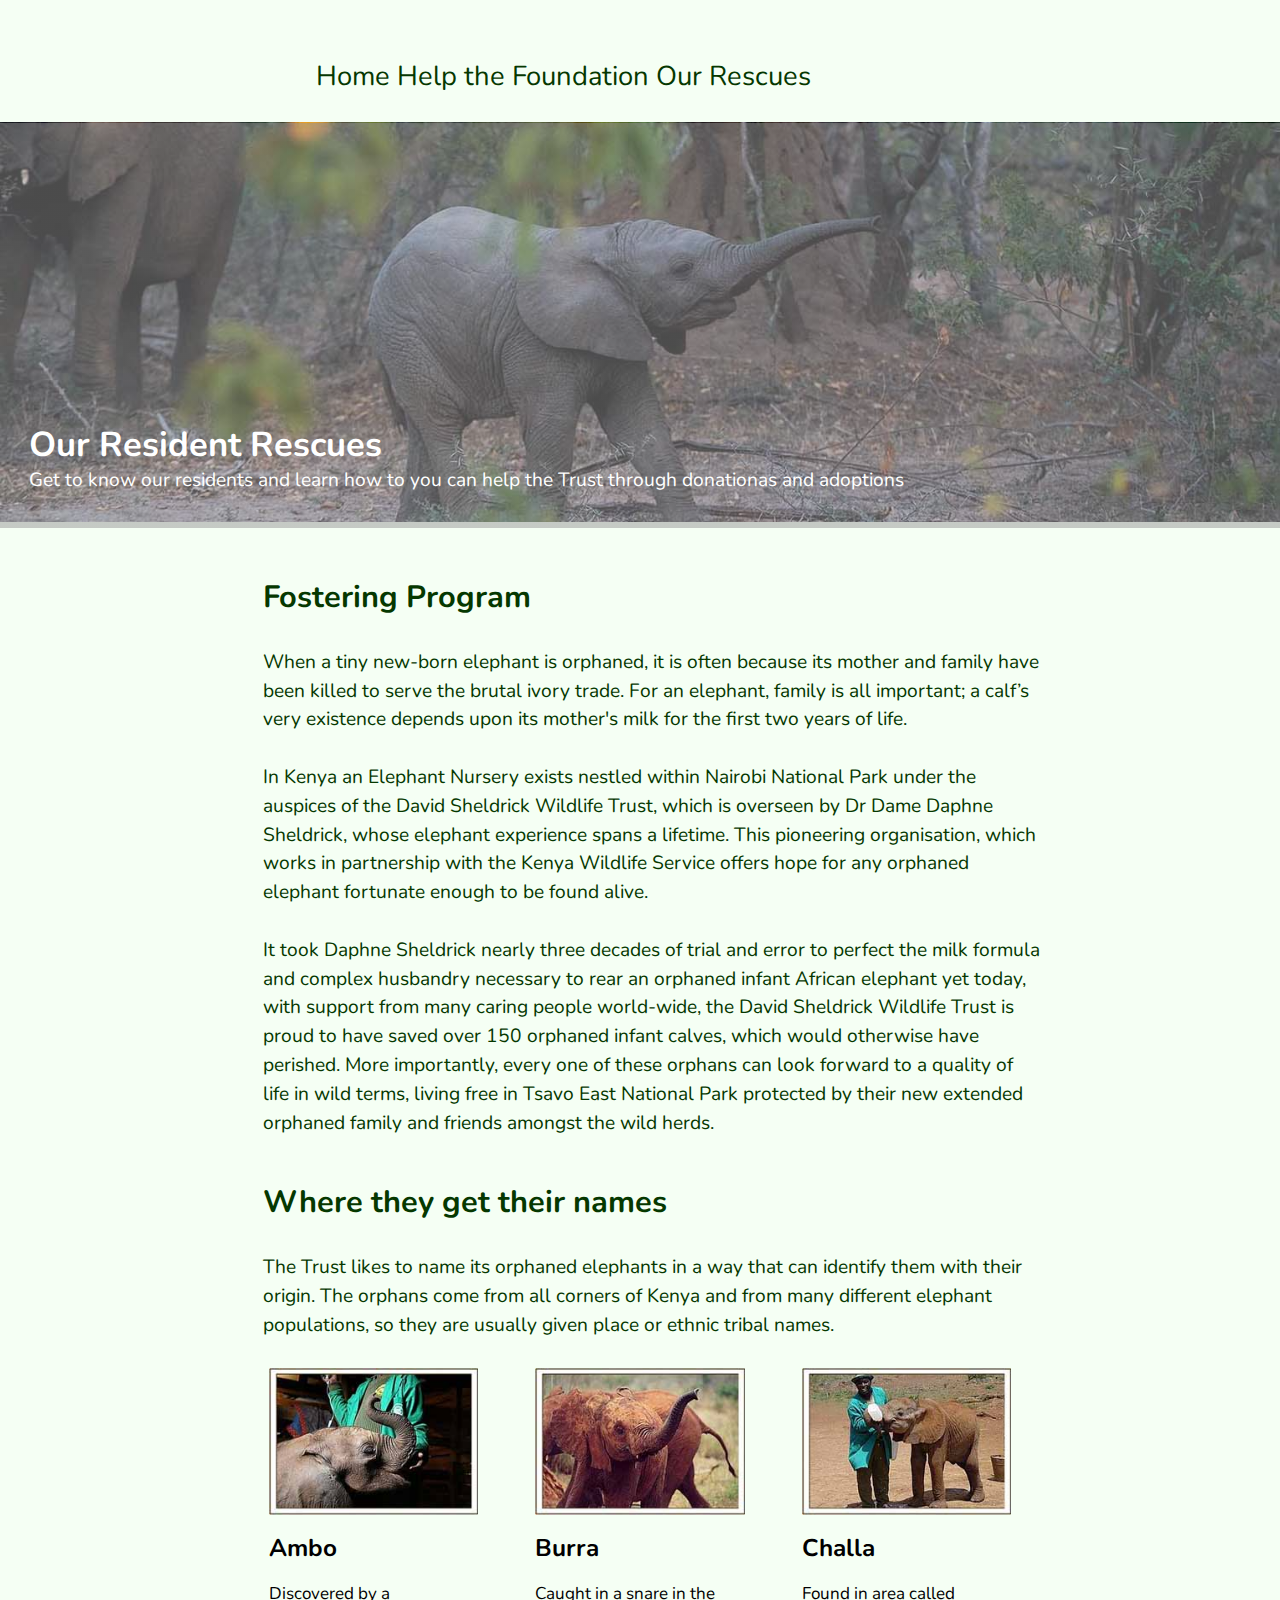
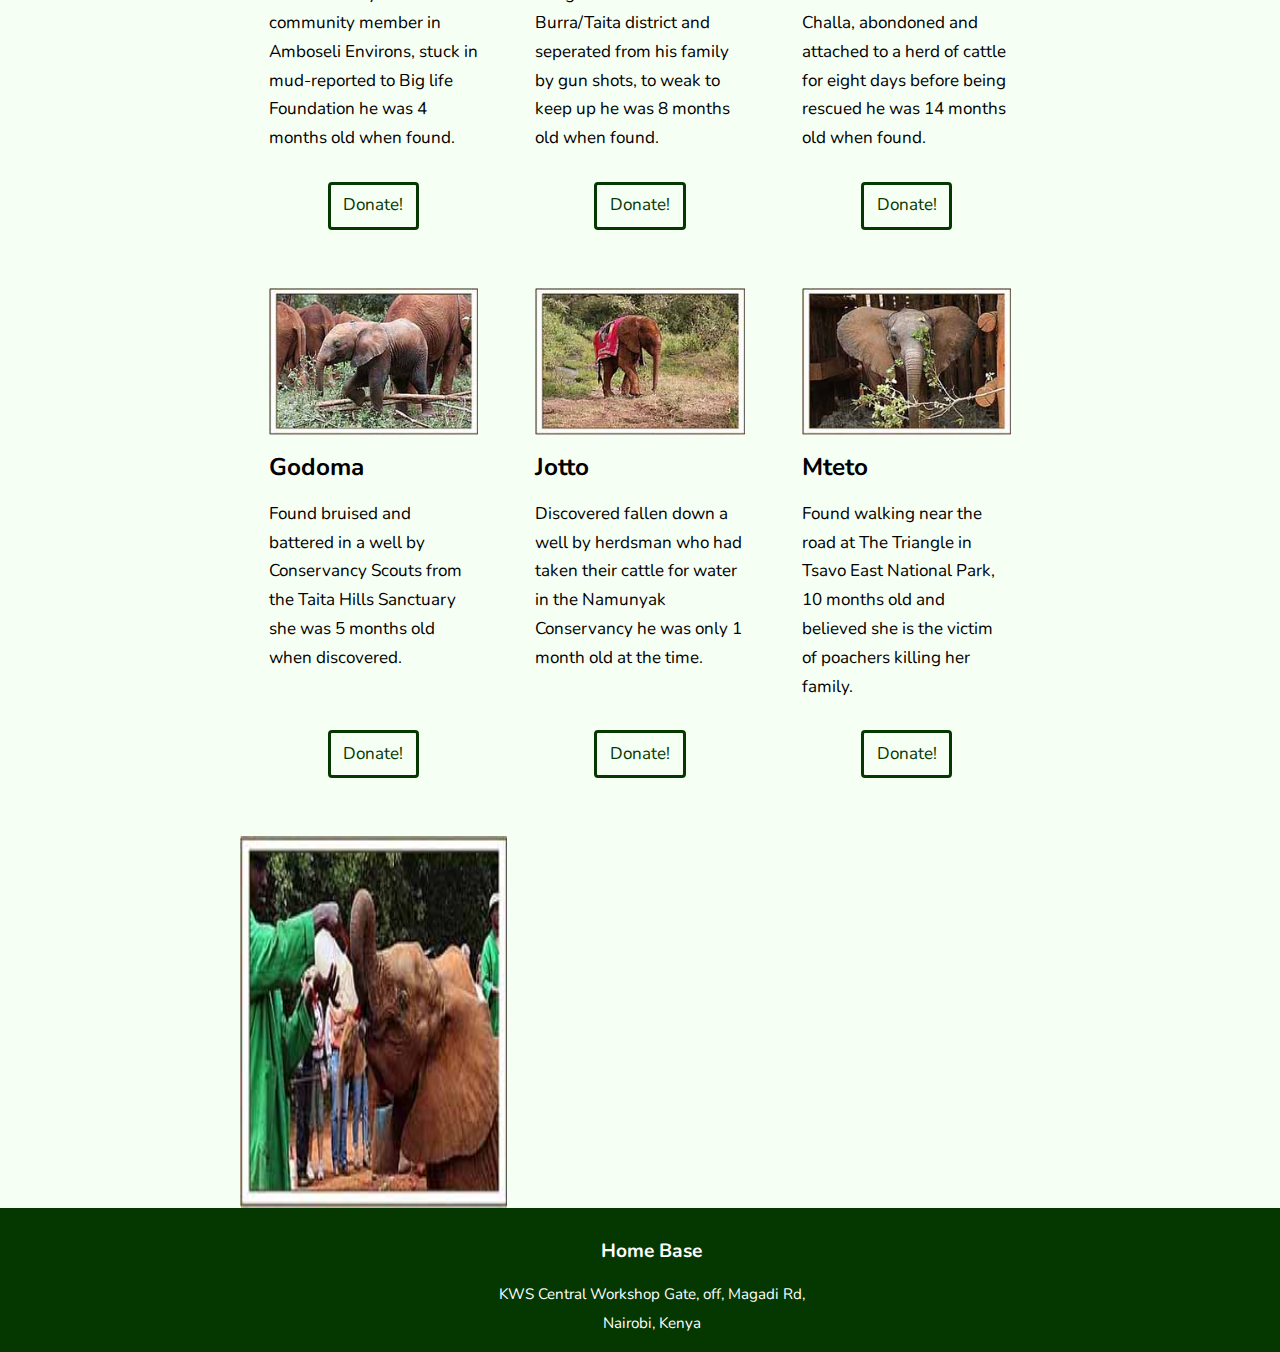
<file: rescues.html>
<!DOCTYPE html>
<html lang="en-ca">
<head>
  <meta charset="utf-8">
  <title>Rescues</title>
  <meta name="viewport" content="width=device-width,initial-scale=1">
  <link href="favicon.ico" rel="shortcut icon">
  <link rel="apple-touch-icon" href="favicon-196.png">
  <link href="css/modules.css" rel="stylesheet">
  <link href="css/grid.css" rel="stylesheet">
  <link href="css/type.css" rel="stylesheet">
  <link href="css/main.css" rel="stylesheet">
  <link href="https://fonts.googleapis.com/css?family=Nunito" rel="stylesheet">
</head>
<body>

  <ul class="skip-links">
    <li><a href="#nav">Jump to nav</a></li>
    <li><a href="#main">Jump to main</a></li>
    <li><a href="#content">Jump to content</a></li>
    <li><a href="#about">Jump to about</a></li>
  </ul>

  <header role="banner" class="max-width">
    <div class="grid">

      <div class="gutter text-right pad-t-2 unit xs-1 s-1 m-1 l-3-4 xl-3-4 ">
        <nav tabindex="0" id="nav" role="navigation">
          <ul class="list-group list-group-inline tera">
            <li><a href="index.html">Home</a></li>
            <li><a href="adopt.html">Help the Foundation</a></li>
            <li><a href="rescues.html">Our Rescues</a></li>
          </ul>
        </nav>
      </div>
    </div>
  </header>

  <main role="main">
    <section id="content">
      <div class="grid banner-container banner-rescues" aria-label="Mother elephant with baby in the brush on a sunny day">
        <div class="unit banner-wrapper">
          <h1 class="absolute island">Our Resident Rescues</h1>
          <p class="absolute island">Get to know our residents and learn how to you can help the Trust through donationas and adoptions</p>
        </div>
      </div>
    </section>

    <section id="about" class="max-width">
      <div class="grid">

        <div class="unit xs-1 s-1 m-1 l-1 xl-1 mission">
          <h2 class="terra">Fostering Program</h2>
          <p>When a tiny new-born elephant is orphaned, it is often because its mother and family have been killed to serve the brutal ivory trade. For an elephant, family is all important; a calf’s very existence depends upon its mother's milk for the first two years of life.</p>
          <p>In Kenya an Elephant Nursery exists nestled within Nairobi National Park under the auspices of the David Sheldrick Wildlife Trust, which is overseen by Dr Dame Daphne Sheldrick, whose elephant experience spans a lifetime. This pioneering organisation, which works in partnership with the Kenya Wildlife Service offers hope for any orphaned elephant fortunate enough to be found alive.</p>
          <p>It took Daphne Sheldrick nearly three decades of trial and error to perfect the milk formula and complex husbandry necessary to rear an orphaned infant African elephant yet today, with support from many caring people world-wide, the David Sheldrick Wildlife Trust is proud to have saved over 150 orphaned infant calves, which would otherwise have perished. More importantly, every one of these orphans can look forward to a quality of life in wild terms, living free in Tsavo East National Park protected by their new extended orphaned family and friends amongst the wild herds.</p>
        </div>

        <div class="unit xs-1 s-1 m-1 l-1 xl-1 mission">
          <h2 class="terra">Where they get their names</h2>
          <p>The Trust likes to name its orphaned elephants in a way that can identify them with their origin. The orphans come from all corners of Kenya and from many different elephant populations, so they are usually given place or ethnic tribal names.</p>
        </div>

      </div>
    </section>

    <section id="elephants">
      <div class="grid grid-stretch max-width milli">
        <div class="unit xs-1 s-1 m-1-2 l-1-3 xl-1-3 gutter unit-content-distribute pad-b-2">
          <img class="img-flex" src="images/ambo.jpg" alt="A baby elephant getting bottle fed by a volunteer">
          <h3 class="push-1-2 giga pad-t-1-2">Ambo</h3>
          <p class="content-fill">Discovered by a community member in Amboseli Environs, stuck in mud-reported to Big life Foundation he was 4 months old when found.</p>
          <button class="btn btn-ghost text-center content-shrink" aria-label="Donate to the Foundation" type="submit">Donate!</button>
        </div>

        <div class="unit xs-1 s-1 m-1-2 l-1-3 xl-1-3 gutter unit-content-distribute pad-b-2">
          <img class="img-flex" src="images/burra.jpg" alt="A baby elephant getting bottle fed by a volunteer">
          <h3 class="push-1-2 giga pad-t-1-2">Burra</h3>
          <p class="content-fill">Caught in a snare in the Burra/Taita district and seperated from his family by gun shots, to weak to keep up he was 8 months old when found.</p>
          <button class="btn btn-ghost text-center content-shrink" aria-label="Donate to the Foundation" type="submit">Donate!</button>
        </div>

        <div class="unit xs-1 s-1 m-1-2 l-1-3 xl-1-3 gutter unit-content-distribute pad-b-2">
          <img class="img-flex" src="images/challa.jpg" alt="A baby elephant getting bottle fed by a volunteer">
          <h3 class="push-1-2 giga pad-t-1-2">Challa</h3>
          <p class="content-fill">Found in area called Challa, abondoned and attached to a herd of cattle for eight days before being rescued he was 14 months old when found.</p>
          <button class="btn btn-ghost text-center content-shrink" aria-label="Donate to the Foundation" type="submit">Donate!</button>
        </div>

        <div class="unit xs-1 s-1 m-1-2 l-1-3 xl-1-3 gutter unit-content-distribute pad-b-2">
          <img class="img-flex" src="images/godoma.jpg" alt="A baby elephant getting bottle fed by a volunteer">
          <h3 class="push-1-2 giga pad-t-1-2">Godoma</h3>
          <p class="content-fill">Found bruised and battered in a well by Conservancy Scouts from the Taita Hills Sanctuary she was 5 months old when discovered.</p>
          <button class="btn btn-ghost text-center content-shrink" aria-label="Donate to the Foundation" type="submit">Donate!</button>
        </div>

        <div class="unit xs-1 s-1 m-1-2 l-1-3 xl-1-3 gutter unit-content-distribute pad-b-2">
          <img class="img-flex" src="images/jotto.jpg" alt="A baby elephant getting bottle fed by a volunteer">
          <h3 class="push-1-2 giga pad-t-1-2">Jotto</h3>
          <p class="content-fill">Discovered fallen down a well by herdsman who had taken their cattle for water in the Namunyak Conservancy he was only 1 month old at the time.</p>
          <button class="btn btn-ghost text-center content-shrink" aria-label="Donate to the Foundation" type="submit">Donate!</button>
        </div>

        <div class="unit xs-1 s-1 m-1-2 l-1-3 xl-1-3 gutter unit-content-distribute pad-b-2">
          <img class="img-flex" src="images/mteto.jpg" alt="A baby elephant getting bottle fed by a volunteer">
          <h3 class="push-1-2 giga pad-t-1-2">Mteto</h3>
          <p class="content-fill">Found walking near the road at The Triangle in Tsavo East National Park, 10 months old and believed she is the victim of poachers killing her family.</p>
          <button class="btn btn-ghost text-center content-shrink" aria-label="Donate to the Foundation" type="submit">Donate!</button>
        </div>

        <div class="unit xs-1 s-1 m-1-2 l-1-3 xl-1-3 embed gutter unit-content-distribute pad-b-2">
          <img class="img-flex embed-item" src="images/zongoloni.jpg" alt="A baby elephant getting bottle fed by a volunteer">
          <h3 class="push-1-2 giga pad-t-1-2">Zongoloni</h3>
          <p class="content-fill">Found on guard over her collapsed and dying mother on the Mgeno Ranch, she was 6 months old when she was found.</p>
          <button class="btn btn-ghost text-center content-shrink" aria-label="Donate to the Foundation" type="submit">Donate!</button>
          <a href="rescues.html">Our Rescues</a>
        </div>
      </div>
    </section>

    <footer role="contentinfo" id="footer" tabindex="0">
      <div class="grid max-width micro pad-top">
        <div class="unit xs-1 s-1 m-1 l-1 xl-1 push-1 foot">
          <h3 class="kilo bold text-center push-1-2">Home Base</h3>
          <p class="push-1-2">KWS Central Workshop Gate, off, Magadi Rd,<br>Nairobi, Kenya</p>
        </div>
      </div>
    </footer>
  </main>

</body>
</html>
</file>
<file: css/modules.css>
/*
 * Modulifier || Code released under the UNLICENSE
 * Code under other copyrights & licenses listed below.
 * https://modulifier.web-dev.tools/#responsive;images;list-group;embed;media-object;icons;positioning;forms;buttons;accessibility;print
 */

@-moz-viewport { width: device-width; scale: 1; }
@-ms-viewport { width: device-width; scale: 1; }
@-o-viewport { width: device-width; scale: 1; }
@-webkit-viewport { width: device-width; scale: 1; }
@viewport { width: device-width; scale: 1; }

html {
  box-sizing: border-box;
  -moz-text-size-adjust: 100%;
  -ms-text-size-adjust: 100%;
  -webkit-text-size-adjust: 100%;
  text-size-adjust: 100%;
}

*, *::before, *::after {
  box-sizing: inherit;
}

body {
  margin: 0;
}

article,
aside,
details,
figcaption,
figure,
footer,
header,
main,
menu,
nav,
section,
summary {
  display: block;
}

audio,
canvas,
progress,
video {
  display: inline-block;
  vertical-align: baseline;
}

template {
  display: none;
}

details {
  cursor: pointer;
}

audio:not([controls]) {
  display: none;
  height: 0;
}

a,
area,
button,
input,
label,
select,
textarea,
[tabindex] {
  -ms-touch-action: manipulation;
  touch-action: manipulation;
}

img {
  border: 0;
}

.img-flex,
.img-flex img {
  display: block;
  width: 100%;
}

svg {
  fill: currentColor;
}

svg:not(:root) {
  overflow: hidden;
}

svg.img-flex {
  width: 100%;
  height: 100%;
}

.image-replacement, .ir {
  overflow: hidden;
  direction: ltr;
  text-align: left;
  text-indent: 100%;
  white-space: nowrap;
}

.list-group, .list-group-inline, .list-group--inline {
  padding-left: 0;
  list-style-type: none;
}

.list-group > dd {
  margin-left: 0;
}

.list-group-inline::before,
.list-group-inline::after,
.list-group--inline::before,
.list-group--inline::after {
  content: "";
  display: table;
}

.list-group-inline::after,
.list-group--inline::after {
  clear: both;
}

.list-group-inline > li,
.list-group--inline > li {
  display: inline-block;
}

.list-group-inline > dt,
.list-group--inline > dt {
  clear: left;
  float: left;
  width: 11em;
}

.list-group-inline > dd,
.list-group--inline > dd {
  float: left;
  min-width: 12em;
}

.embed {
  margin-left: 0;
  margin-right: 0;
  overflow: hidden;
  position: relative;
  width: 100%;
}

.embed-1by1, .embed--1by1 {
  padding-top: 100%; /* Square */
}

.embed-4by3, .embed--4by3 {
  padding-top: 75%; /* Traditional TV/computer screens */
}

.embed-iso216, .embed--iso216 {
  padding-top: 70.92%; /* A-standard paper sizes */
}

.embed-3by2, .embed--3by2 {
  padding-top: 66.6%; /* Classic 35 mm film & most digital photos, landscape */
}

.embed-2by3, .embed--2by3 {
  padding-top: 150%; /* Classic 35 mm film & most digital photos, portrait */
}

.embed-golden, .embed--golden {
  padding-top: 61.8%; /* The Golden Ratio */
}

.embed-16by9, .embed--16by9 {
  padding-top: 56.25%; /* HD TV */
}

.embed-185by100, .embed--185by100 {
  padding-top: 54.05%; /* Common widescreen cinema */
}

.embed-24by10, .embed--24by10 {
  padding-top: 41.667%; /* Widescreen cinema: 2.4:1 */
}

.embed-3by1, .embed--3by1 {
  padding-top: 33.3333%; /* Panorama photos */
}

.embed-4by1, .embed--4by1 {
  padding-top: 25%; /* Polyvision */
}

.embed-5by1, .embed--5by1 {
  padding-top: 20%; /* Really wide... */
}

.embed-item, .embed__item {
  min-height: 100%;
  left: 0;
  position: absolute;
  top: 0;
  width: 100%;
}

.media {
  overflow: hidden;
}

.media-img, .media__img {
  float: left;
}

.media-img-reversed, .media__img--reversed {
  float: right;
}

.media-img-stacked, .media__img--stacked {
  float: none;
}

.media-body, .media__body {
  overflow: hidden;
  min-width: 12em; /* Slightly less than 200px, responsiveness built in */
}

.icon {
  display: inline-block;
  position: relative;
  background: transparent none no-repeat center center;
  background-size: contain;
  vertical-align: middle;
}

.i-16, .i--16 {
  height: 16px;
  width: 16px;
}

.i-18, .i--18 {
  height: 18px;
  width: 18px;
}

.i-20, .i--20 {
  height: 20px;
  width: 20px;
}

.i-24, .i--24 {
  height: 24px;
  width: 24px;
}

.i-32, .i--32 {
  height: 32px;
  width: 32px;
}

.i-48, .i--48 {
  height: 48px;
  width: 48px;
}

.i-64, .i--64 {
  height: 64px;
  width: 64px;
}

.i-96, .i--96 {
  height: 96px;
  width: 96px;
}

.i-128, .i--128 {
  height: 128px;
  width: 128px;
}

.i-192, .i--192 {
  height: 192px;
  width: 192px;
}

.i-256, .i--256 {
  height: 256px;
  width: 256px;
}

.icon img,
.icon svg {
  left: 0;
  height: 100%;
  position: absolute;
  top: 0;
  width: 100%;
  fill: currentColor;
}

.icon-label {
  vertical-align: middle;
}

.icon-link,
.icon-link:focus,
.icon-link:hover {
  text-decoration: none;
}

.clearfix::after {
  content: " ";
  display: block;
  clear: both;
}

.left {
  float: left;
}

.right {
  float: right;
}

.center-text,
.center-flow {
  text-align: center;
}

.center-block {
  margin-left: auto;
  margin-right: auto;
}

.no-auto-margins,
.not-centered {
  /* stylelint-disable declaration-no-important */
  margin-left: 0 !important;
  margin-right: 0 !important;
  /* stylelint-enable */
}

.center-content,
.center-content-vertical,
.center-contents,
.center-contents-vertical {
  display: -webkit-flex;
  display: -ms-flexbox;
  display: flex;
  -webkit-justify-content: center;
  -ms-flex-pack: center;
  justify-content: center;
  -webkit-align-items: center;
  -ms-flex-align: center;
  align-items: center;
  -webkit-align-content: center;
  -ms-flex-line-pack: center;
  align-content: center;
  -webkit-flex-direction: column wrap;
  -ms-flex-direction: column wrap;
  flex-flow: column wrap;
}

.center-content-start,
.center-content-vertical-start,
.center-contents-start,
.center-contents-vertical-start {
  display: -webkit-flex;
  display: -ms-flexbox;
  display: flex;
  -webkit-justify-content: center;
  -ms-flex-pack: center;
  justify-content: center;
  -webkit-flex-direction: column wrap;
  -ms-flex-direction: column wrap;
  flex-flow: column wrap;
}

.center-content-horizontal,
.center-contents-horizontal {
  display: -webkit-flex;
  display: -ms-flexbox;
  display: flex;
  -webkit-justify-content: center;
  -ms-flex-pack: center;
  justify-content: center;
  -webkit-align-items: center;
  -ms-flex-align: center;
  align-items: center;
  -webkit-align-content: center;
  -ms-flex-line-pack: center;
  align-content: center;
  -webkit-flex-direction: row wrap;
  -ms-flex-direction: row wrap;
  flex-flow: row wrap;
}

.inline {
  display: inline;
}

.block {
  display: block;
}

.inline-block, .ib {
  display: inline-block;
}

.valign-top {
  vertical-align: top;
}

.valign-bottom {
  vertical-align: bottom;
}

.valign-middle {
  vertical-align: middle;
}

.fixed {
  position: fixed;
}

.relative {
  position: relative;
}

[class*="pin-"],
.absolute {
  position: absolute;
}

.static {
  position: static;
}

.zindex-1 {
  z-index: 1;
}

.zindex-2 {
  z-index: 2;
}

.zindex-3 {
  z-index: 3;
}

.zindex-1000 {
  z-index: 1000;
}

.pin-top-left,
.pin-left-top,
.pin-tl,
.pin-lt {
  top: 0;
  left: 0;
}

.pin-top-right,
.pin-right-top,
.pin-tr,
.pin-rt {
  top: 0;
  right: 0;
}

.pin-bottom-left,
.pin-left-bottom,
.pin-bl,
.pin-lb {
  bottom: 0;
  left: 0;
}

.pin-bottom-right,
.pin-right-bottom,
.pin-br,
.pin-rb {
  bottom: 0;
  right: 0;
}

.pin-top-center,
.pin-center-top,
.pin-tc,
.pin-ct {
  left: 50%;
  top: 0;
  transform: translateX(-50%);
}

.pin-bottom-center,
.pin-center-bottom,
.pin-bc,
.pin-cb {
  bottom: 0;
  left: 50%;
  transform: translateX(-50%);
}

.pin-center-left,
.pin-left-center,
.pin-cl,
.pin-lc {
  left: 0;
  top: 50%;
  transform: translateY(-50%);
}

.pin-center-right,
.pin-right-center,
.pin-cr,
.pin-rc {
  right: 0;
  top: 50%;
  transform: translateY(-50%);
}

.pin-center, .pin-c {
  left: 50%;
  top: 50%;
  transform: translate(-50%, -50%);
}

.width-quarter, .w-1-4 {
  width: 25%;
}

.width-half, .w-1-2 {
  width: 50%;
}

.width-full, .w-1 {
  width: 100%;
}

.height-quarter, .h-1-4 {
  height: 25%;
}

.height-half, .h-1-2 {
  height: 50%;
}

.height-full, .h-1 {
  height: 100%;
}

.height-win-quarter, .h-w-1-4 {
  height: 25vh;
  max-height: 46em;
}

.height-win-half, .h-w-1-2 {
  height: 50vh;
  max-height: 46em;
}

.height-win-full, .h-w-1 {
  height: 100vh;
  max-height: 46em;
}

/* stylelint-disable no-descending-specificity */

/*
 * (c) Nicolas Gallagher and Jonathan Neal of Normalize.css || MIT License
 *     https://necolas.github.io/normalize.css/
 */

button,
input,
optgroup,
select,
textarea {
  color: inherit;
  font: inherit;
  margin: 0;
}

button,
input {
  overflow: visible;
}

button,
select {
  text-transform: none;
}

button,
html [type="button"],
[type="reset"],
[type="submit"] {
  -webkit-appearance: button;
  cursor: pointer;
}

button[disabled],
html input[disabled] {
  cursor: default;
}

button::-moz-focus-inner,
input::-moz-focus-inner {
  border: 0;
  padding: 0;
}

[type="checkbox"],
[type="radio"] {
  opacity: 0;
  position: absolute;
  height: 1px;
  width: 1px;
}

[type="number"]::-webkit-inner-spin-button,
[type="number"]::-webkit-outer-spin-button {
  height: auto;
}

[type="search"]::-webkit-search-cancel-button,
[type="search"]::-webkit-search-decoration {
  -webkit-appearance: none;
}

fieldset {
  padding-left: 0;
  padding-right: 0;

  border: 0;
  border-top: 2px solid #666;
}

legend {
  color: inherit;
  display: table;
  max-width: 100%;
  padding: 0 .3em 0 0;
  white-space: normal;

  border: 0;

  font-weight: bold;
}

optgroup {
  font-weight: bold;
}

::-webkit-input-placeholder {
  color: inherit;
  opacity: .54;
}

::-webkit-file-upload-button {
  -webkit-appearance: button;
  font: inherit;
}

/* End Normalize.css code */

label,
.label-block {
  display: block;
  cursor: pointer;
}

[type="checkbox"] + label,
[type="radio"] + label,
.label-inline {
  display: inline-block;
}

input:not([type]),
[type="text"],
[type="number"],
[type="search"],
[type="url"],
[type="email"],
[type="password"],
[type="tel"],
[type="datetime-local"],
[type="month"],
[type="week"],
[type="date"],
[type="time"],
[type="range"],
select,
textarea {
  -moz-appearance: none;
  -webkit-appearance: none;
  appearance: none;
}

input,
textarea {
  display: block;
  width: 100%;

  background-color: #fff;
  border: 2px solid #666;
  border-radius: 0;

  vertical-align: middle;
}

label {
  vertical-align: middle;
}

textarea {
  max-width: 100%;
  min-height: 4em;
  overflow: auto;
}

[type="color"] {
  display: inline-block;
  width: 2em;
}

select {
  display: block;
  width: 100%;

  background-image: url("data:image/svg+xml,%3Csvg xmlns='http://www.w3.org/2000/svg' width='256' height='256' viewBox='0 0 256 256'%3E%3Cpath fill='none' stroke='%23000' stroke-miterlimit='10' stroke-width='70' d='M36.3 82.1l91.9 91.8 91.5-91.8'/%3E%3C/svg%3E");
  background-repeat: no-repeat;
  background-position: calc(100% - .4em) center;
  background-size: 18px auto;
  background-color: #fff;
  border: 2px solid #666;
  border-radius: 0;
}

[type="checkbox"] + label::before {
  content: " ";
  display: inline-block;
  height: 1.8em;
  margin-right: .3em;
  position: relative;
  vertical-align: middle;
  top: -.1em;
  width: 1.8em;

  background-color: #fff;
  background-size: cover;
  border: 2px solid #666;

  line-height: inherit;
}

[type="checkbox"]:checked + label::before {
  background-image: url("data:image/svg+xml,%3Csvg xmlns='http://www.w3.org/2000/svg' width='256' height='256' viewBox='0 0 256 256'%3E%3Cpath fill='none' stroke='%23000' stroke-miterlimit='10' stroke-width='50' d='M49.9 130.1l50.8 50.7L206.1 75.2'/%3E%3C/svg%3E");
}

[type="checkbox"]:focus + label::before {
  outline: 3px solid #000;
  z-index: 1000;
}

[type="radio"] + label::before {
  content: " ";
  display: inline-block;
  height: 1.8em;
  margin-right: .3em;
  position: relative;
  vertical-align: middle;
  top: -.1em;
  width: 1.8em;

  background-color: #fff;
  background-size: cover;
  border: 2px solid #666;
  border-radius: 50%;

  line-height: inherit;
}

[type="radio"]:checked + label::before {
  background-image: url("data:image/svg+xml,%3Csvg xmlns='http://www.w3.org/2000/svg' width='256' height='256' viewBox='0 0 256 256'%3E%3Ccircle cx='128' cy='128' r='70.4'/%3E%3C/svg%3E");
}

[type="radio"]:focus + label::before,
[type="radio"] + label:focus::before {
  box-shadow: 0 0 0 3px #000;
  z-index: 1000;
}

[type="range"] {
  border: 0;
  background-color: #fff;
}

[type="range"]::-webkit-slider-runnable-track {
  height: 6px;

  -webkit-appearance: none;
  appearance: none;
  background-color: #ccc;
  border: 0;
  border-radius: 3px;
}

[type="range"]:active::-webkit-slider-runnable-track {
  background-color: #ccc;
}

[type="range"]::-moz-range-track {
  height: 6px;

  -moz-appearance: none;
  appearance: none;
  background-color: #ccc;
  border: 0;
  border-radius: 3px;
}

[type="range"]:active::-moz-range-track {
  background-color: #ccc;
}

[type="range"]::-ms-track {
  height: 6px;

  -ms-appearance: none;
  appearance: none;
  background-color: #ccc;
  border: 0;
  border-radius: 3px;
}

[type="range"]:active::-ms-track {
  background-color: #ccc;
}

[type="range"]::-webkit-slider-thumb {
  margin-top: -4px;
  height: 16px;
  width: 16px;

  -webkit-appearance: none;
  appearance: none;
  background-color: #000;
  border: none;
  border-radius: 50%;
}

[type="range"]:hover::-webkit-slider-thumb {
  background-color: #000;
}

[type="range"]:active::-webkit-slider-thumb {
  background-color: #000;
}

[type="range"]::-moz-range-thumb {
  margin-top: -4px;
  height: 16px;
  width: 16px;

  -webkit-appearance: none;
  appearance: none;
  background-color: #000;
  border: none;
  border-radius: 50%;
}

[type="range"]:hover::-moz-range-thumb {
  background-color: #000;
}

[type="range"]:active::-moz-range-thumb {
  background-color: #000;
}

[type="range"]::-ms-thumb {
  margin-top: -4px;
  height: 16px;
  width: 16px;

  -webkit-appearance: none;
  appearance: none;
  background-color: #000;
  border: none;
  border-radius: 50%;
}

[type="range"]:hover::-ms-thumb {
  background-color: #000;
}

[type="range"]:active::-ms-thumb {
  background-color: #000;
}

[type="checkbox"].hide-custom-input + label::before,
[type="checkbox"] + .hide-custom-input::before,
[type="radio"].hide-custom-input + label::before,
[type="radio"] + .hide-custom-input::before {
  content: none;
  display: none;
}

/* stylelint-enable */

.link-box {
  display: block;
  text-decoration: none;
}

/* stylelint-disable no-descending-specificity */

button,
.btn {
  cursor: pointer;
  display: inline-block;
  margin: 0;
  overflow: visible;
  padding: .375em .75em .42em;
  -webkit-appearance: none;
  -moz-appearance: none;
  appearance: none;
  background-color: #333;
  border-radius: 4px;
  border: 3px solid #333;
  color: #fff;
  font: inherit;
  text-decoration: none;
  text-transform: none;
}

button::-moz-focus-inner {
  border: 0;
  padding: 0;
}

/* stylelint-enable */

button:focus,
button:hover,
.btn:focus,
.btn:hover {
  background-color: #000;
  border-color: #000;
  color: #fff;
}

button[disabled] {
  cursor: default;
}

.btn-light, .btn--light {
  background-color: #e2e2e2;
  border-color: #e2e2e2;
  color: #000;
}

.btn-light:focus,
.btn-light:hover,
.btn--light:focus,
.btn--light:hover {
  background-color: #666;
  border-color: #666;
  color: #fff;
}

.btn-ghost,
.btn--ghost {
  background-color: transparent;
  border-color: #333;
  color: #000;
}

.btn-ghost:focus,
.btn-ghost:hover,
.btn--ghost:focus,
.btn--ghost:hover {
  background-color: #e2e2e2;
  border-color: #000;
  color: #000;
}

.btn-link {
  display: inline;
  padding: 0;
  background-color: transparent;
  border-radius: 0;
  border: 0;
  color: inherit;
}

.btn-link:focus,
.btn-link:hover {
  background-color: transparent;
  color: inherit;
}

a:hover, a:active {
  outline: none;
}

a:focus,
[tabindex="0"]:focus,
details:focus,
summary:focus,
input:focus,
textarea:focus,
button:focus,
select:focus {
  outline: 3px solid #000;
  outline-offset: 0;
}

a:focus, [tabindex="0"]:focus {
  outline-offset: 3px;
}

.skip-links {
  margin: 0;
  padding: 0;
  list-style-type: none;
}

.skip-links > li::before {
  content: none; /* Remove the bullets if nice lists is selected */
}

.skip-links a,
.skip-links button {
  padding: .5em .75em;
  position: absolute;
  top: -10em;
  z-index: 10000; /* To make sure they're always on top */
  background-color: #000;
  border: 0;
  color: #fff;
  font-size: 1.125rem;
  font-weight: bold;
  text-decoration: none;
}

.skip-links a:focus,
.skip-links button:focus {
  outline-offset: 3px;
  top: 0;
}

[aria-busy="true"] {
  cursor: progress;
}

[aria-controls] {
  cursor: pointer;
}

[aria-disabled] {
  cursor: default;
}

.print-only {
  display: none;
  visibility: hidden;
}

.page-break-before {
  page-break-before: always;
}

.page-break-after {
  page-break-after: always;
}

.no-page-break-inside {
  page-break-inside: avoid;
}

@media print {

  /* stylelint-disable declaration-no-important */

  .no-print {
    display: none !important;
    visibility: hidden !important;
  }

  .print-only,
  .force-print {
    display: block !important;
    visibility: visible !important;
  }

  /* stylelint-enable */

  .visually-hidden.force-print {
    height: auto;
    margin: 0;
    overflow: visible;
    padding: 0;
    position: static;
    width: auto;
    border: 0;
    clip: initial;
    clip-path: none;
  }

  /*
   * (c) Fabien Sa || MIT License
   *     http://bafs.github.io/Gutenberg/
   */

  table,
  blockquote,
  pre,
  code,
  figure,
  li,
  hr,
  ul,
  ol,
  a,
  tr {
    page-break-inside: avoid;
  }

  h1, h2, h3, h4, h5, h6, p, a {
    orphans: 3;
    widows: 3;
  }

  h1,
  h2,
  h3,
  h4,
  h5,
  h6 {
    page-break-after: avoid;
    page-break-inside: avoid;
  }

  h1 + p,
  h2 + p,
  h3 + p,
  h4 + p,
  h5 + p,
  h6 + p {
    page-break-before: avoid;
  }

  img {
    page-break-after: auto;
    page-break-before: auto;
    page-break-inside: avoid;
  }

  /* stylelint-disable declaration-no-important */

  pre {
    white-space: pre-wrap !important;
    word-wrap: break-word;
  }

  /* stylelint-enable */

  /* End Gutenberg code */

  /*
   * (c) HTML5 Boilerplate || MIT License
   *     https://html5boilerplate.com/
   */

  /* stylelint-disable declaration-no-important */

  *, *::before, *::after, *::first-letter, *::first-line {
    background: none transparent !important;
    color: #000 !important;
    box-shadow: none !important;
    text-shadow: none !important;
  }

  /* stylelint-enable */

  a, a:visited {
    text-decoration: underline;
  }

  a[href]::after {
    content: " (" attr(href) ")";
  }

  abbr[title]::after {
    content: " (" attr(title) ")";
  }

  a[href^="#"]::after,
  a[href^="javascript:"]::after,
  a.no-print-href::after,
  a.href-no-print::after {
    content: "";
  }

  thead {
    display: table-header-group;
  }

  /* End HTML5 Boilerplate code */
}
</file>
<file: css/grid.css>
/*
  Gridifier || Code released under the UNLICENSE
  https://gridifier.web-dev.tools/#xs,4,0,0,0;s,4,25,0,0;m,4,38,1,1;l,4,60,1,1
*/

.grid {
  margin: 0;
  padding: 0;
  letter-spacing: -.31em;
  text-rendering: optimizeSpeed;
  display: -webkit-flex;
  display: -ms-flexbox;
  display: flex;
  -webkit-flex-flow: row wrap;
  -ms-flex-flow: row wrap;
  flex-flow: row wrap;
}

.grid-bottom {
  -webkit-align-items: flex-end;
  -ms-align-items: flex-end;
  align-items: flex-end;
}

.grid-middle {
  -webkit-align-items: center;
  -ms-align-items: center;
  align-items: center;
}

.grid-stretch {
  -webkit-align-items: stretch;
  -ms-align-items: stretch;
  align-items: stretch;
}

.opera-only :-o-prefocus,
.grid {
  word-spacing: -.43em;
}

.unit {
  letter-spacing: normal;
  text-rendering: auto;
  vertical-align: top;
  word-spacing: normal;
  display: inline-block;
  visibility: visible;
}

.grid-bottom .unit {
  vertical-align: bottom;
}

.grid-middle .unit {
  vertical-align: middle;
}

[class*="unit-push-"],
[class*="unit-pull-"] {
  position: relative;
}

.unit-xs-hidden {
  display: none;
  visibility: hidden;
}

.unit-xs-centered {
  margin: 0 auto;
}

.unit-xs-1,
.xs-1 {
  display: block;
  visibility: visible;
  width: 100%;
}

.unit-xs-1-2,
.xs-1-2 {
  width: 50%;
}

.unit-xs-1-3,
.xs-1-3 {
  width: 33.3333%;
}

.unit-xs-2-3,
.xs-2-3 {
  width: 66.6667%;
}

.unit-xs-1-4,
.xs-1-4 {
  width: 25%;
}

.unit-xs-3-4,
.xs-3-4 {
  width: 75%;
}

.unit-xs-1-2,
.xs-1-2,
.unit-xs-1-3,
.xs-1-3,
.unit-xs-2-3,
.xs-2-3,
.unit-xs-1-4,
.xs-1-4,
.unit-xs-3-4,
.xs-3-4 {
  display: inline-block;
  visibility: visible;
}

@media only screen and (min-width: 25em) {

  .unit-s-hidden {
    display: none;
    visibility: hidden;
  }

  .unit-s-centered {
    margin: 0 auto;
  }

  .unit-s-1,
  .s-1 {
    display: block;
    visibility: visible;
    width: 100%;
  }

  .unit-s-1-2,
  .s-1-2 {
    width: 50%;
  }

  .unit-s-1-3,
  .s-1-3 {
    width: 33.3333%;
  }

  .unit-s-2-3,
  .s-2-3 {
    width: 66.6667%;
  }

  .unit-s-1-4,
  .s-1-4 {
    width: 25%;
  }

  .unit-s-3-4,
  .s-3-4 {
    width: 75%;
  }

  .unit-s-1-2,
  .s-1-2,
  .unit-s-1-3,
  .s-1-3,
  .unit-s-2-3,
  .s-2-3,
  .unit-s-1-4,
  .s-1-4,
  .unit-s-3-4,
  .s-3-4 {
    display: inline-block;
    visibility: visible;
  }

}

@media only screen and (min-width: 38em) {

  .unit-m-hidden {
    display: none;
    visibility: hidden;
  }

  .unit-m-centered {
    margin: 0 auto;
  }

  .unit-m-1,
  .m-1 {
    display: block;
    visibility: visible;
    width: 100%;
  }

  .unit-offset-m-0 {
    margin-left: 0;
  }

  .unit-push-m-0,
  .unit-pull-m-0 {
    left: 0;
  }

  .unit-m-1-2,
  .m-1-2 {
    width: 50%;
  }

  .unit-offset-m-1-2 {
    margin-left: 50%;
  }

  .unit-push-m-1-2 {
    left: 50%;
  }

  .unit-pull-m-1-2 {
    left: -50%;
  }

  .unit-m-1-3,
  .m-1-3 {
    width: 33.3333%;
  }

  .unit-offset-m-1-3 {
    margin-left: 33.3333%;
  }

  .unit-push-m-1-3 {
    left: 33.3333%;
  }

  .unit-pull-m-1-3 {
    left: -33.3333%;
  }

  .unit-m-2-3,
  .m-2-3 {
    width: 66.6667%;
  }

  .unit-offset-m-2-3 {
    margin-left: 66.6667%;
  }

  .unit-push-m-2-3 {
    left: 66.6667%;
  }

  .unit-pull-m-2-3 {
    left: -66.6667%;
  }

  .unit-m-1-4,
  .m-1-4 {
    width: 25%;
  }

  .unit-offset-m-1-4 {
    margin-left: 25%;
  }

  .unit-push-m-1-4 {
    left: 25%;
  }

  .unit-pull-m-1-4 {
    left: -25%;
  }

  .unit-m-3-4,
  .m-3-4 {
    width: 75%;
  }

  .unit-offset-m-3-4 {
    margin-left: 75%;
  }

  .unit-push-m-3-4 {
    left: 75%;
  }

  .unit-pull-m-3-4 {
    left: -75%;
  }

  .unit-m-1-2,
  .m-1-2,
  .unit-m-1-3,
  .m-1-3,
  .unit-m-2-3,
  .m-2-3,
  .unit-m-1-4,
  .m-1-4,
  .unit-m-3-4,
  .m-3-4 {
    display: inline-block;
    visibility: visible;
  }

}

@media only screen and (min-width: 60em) {

  .unit-l-hidden {
    display: none;
    visibility: hidden;
  }

  .unit-l-centered {
    margin: 0 auto;
  }

  .unit-l-1,
  .l-1 {
    display: block;
    visibility: visible;
    width: 100%;
  }

  .unit-offset-l-0 {
    margin-left: 0;
  }

  .unit-push-l-0,
  .unit-pull-l-0 {
    left: 0;
  }

  .unit-l-1-2,
  .l-1-2 {
    width: 50%;
  }

  .unit-offset-l-1-2 {
    margin-left: 50%;
  }

  .unit-push-l-1-2 {
    left: 50%;
  }

  .unit-pull-l-1-2 {
    left: -50%;
  }

  .unit-l-1-3,
  .l-1-3 {
    width: 33.3333%;
  }

  .unit-offset-l-1-3 {
    margin-left: 33.3333%;
  }

  .unit-push-l-1-3 {
    left: 33.3333%;
  }

  .unit-pull-l-1-3 {
    left: -33.3333%;
  }

  .unit-l-2-3,
  .l-2-3 {
    width: 66.6667%;
  }

  .unit-offset-l-2-3 {
    margin-left: 66.6667%;
  }

  .unit-push-l-2-3 {
    left: 66.6667%;
  }

  .unit-pull-l-2-3 {
    left: -66.6667%;
  }

  .unit-l-1-4,
  .l-1-4 {
    width: 25%;
  }

  .unit-offset-l-1-4 {
    margin-left: 25%;
  }

  .unit-push-l-1-4 {
    left: 25%;
  }

  .unit-pull-l-1-4 {
    left: -25%;
  }

  .unit-l-3-4,
  .l-3-4 {
    width: 75%;
  }

  .unit-offset-l-3-4 {
    margin-left: 75%;
  }

  .unit-push-l-3-4 {
    left: 75%;
  }

  .unit-pull-l-3-4 {
    left: -75%;
  }

  .unit-l-1-2,
  .l-1-2,
  .unit-l-1-3,
  .l-1-3,
  .unit-l-2-3,
  .l-2-3,
  .unit-l-1-4,
  .l-1-4,
  .unit-l-3-4,
  .l-3-4 {
    display: inline-block;
    visibility: visible;
  }

}

.unit-content-distribute,
.content-distribute {
  display: -ms-flexbox;
  display: -webkit-flex;
  display: flex;
  -ms-flex-direction: column;
  -webkit-flex-direction: column;
  flex-direction: column;
  -ms-flex-pack: justify;
  -webkit-justify-content: space-between;
  justify-content: space-between;
}

.unit-content-center,
.unit-content-center-vertical {
  display: -webkit-flex;
  display: -ms-flexbox;
  display: flex;
  -webkit-justify-content: center;
  -ms-flex-pack: center;
  justify-content: center;
  -webkit-align-items: center;
  -ms-flex-align: center;
  align-items: center;
  -webkit-align-content: center;
  -ms-flex-line-pack: center;
  align-content: center;
  -webkit-flex-direction: column wrap;
  -ms-flex-direction: column wrap;
  flex-flow: column wrap;
}

.unit-content-center-horizontal {
  display: -webkit-flex;
  display: -ms-flexbox;
  display: flex;
  -webkit-justify-content: center;
  -ms-flex-pack: center;
  justify-content: center;
  -webkit-align-items: center;
  -ms-flex-align: center;
  align-items: center;
  -webkit-align-content: center;
  -ms-flex-line-pack: center;
  align-content: center;
  -webkit-flex-direction: row wrap;
  -ms-flex-direction: row wrap;
  flex-flow: row wrap;
}

.content-fill,
.content-stretch {
  -ms-flex-grow: 2;
  -webkit-flex-grow: 2;
  flex-grow: 2;
  max-width: 100%; /* @bugfix: IE 10, 11 */
}

.content-shrink {
  -ms-align-self: center;
  -webkit-align-self: center;
  align-self: center;
}
</file>
<file: css/type.css>
/*
  Typografier || Code released under the UNLICENSE
  https://typografier.web-dev.tools/#0,100,1.3,1.067,0;38,110,1.4,1.125,1;60,120,1.5,1.125,1;90,130,1.5,1.125,1
*/

html {
  font-size: 100%;
  line-height: 1.3;
}

a {
  background-color: transparent;
  -webkit-text-decoration-skip: objects;
}

sub,
sup {
  font-size: 75%;
  line-height: 1px;
  position: relative;
  vertical-align: baseline;
}

sup {
  top: -.5em;
}

sub {
  bottom: -.25em;
}

pre,
code,
kbd,
samp {
  font-size: 100%;
}

abbr[title] {
  border-bottom: none;
  text-decoration: underline;
  text-decoration: underline dotted;
}

b,
strong {
  font-weight: bold;
}

dfn,
caption {
  font-style: italic;
}

hr {
  border: 0;
  border-top: 2px solid #000;
  height: 0;
}

table {
  border-collapse: collapse;
  border-spacing: 0;
  width: 100%;
  table-layout: fixed;
}

caption {
  text-align: left;
}

th,
td {
  border-bottom: 1px solid #000;
  text-align: left;
  vertical-align: top;
}

thead th {
  vertical-align: bottom;

  border-bottom-width: 2px;
}

.text-left {
  text-align: left;
}

.text-right {
  text-align: right;
}

.text-center {
  text-align: center;
}

.normal {
  font-weight: normal;
  font-style: normal;
}

.not-bold {
  font-weight: normal;
}

.not-italic {
  font-style: normal;
}

.bold {
  font-weight: bold;
}

.italic {
  font-style: italic;
}

.text-upper {
  text-transform: uppercase;
}

.text-lower {
  text-transform: lowercase;
}

.wrapper {
  margin-left: auto;
  margin-right: auto;
  max-width: 52em;
  width: 100%;
}

.wrapper-no-center {
  max-width: 52em;
  width: 100%;
}

.max-length {
  margin-left: auto;
  margin-right: auto;
  max-width: 36em;
  width: 100%;
}

.max-length-no-center {
  max-width: 36em;
  width: 100%;
}

h1,
h2,
h3,
h4,
h5,
h6,
p,
ul,
ol,
dl,
dd,
figure,
blockquote,
details,
hr,
fieldset,
pre,
table,
caption {
  margin: 0 0 1.3rem;
}

.yotta {
  font-size: 1.5745rem;
  line-height: 2.275rem;
}

.zetta {
  font-size: 1.4757rem;
  line-height: 1.95rem;
}

h1,
.exa {
  font-size: 1.383rem;
  line-height: 1.95rem;
}

h2,
.peta {
  font-size: 1.2962rem;
  line-height: 1.95rem;
}

h3,
.tera {
  font-size: 1.2148rem;
  line-height: 1.625rem;
}

h4,
.giga {
  font-size: 1.1385rem;
  line-height: 1.625rem;
}

h5,
.mega {
  font-size: 1.067rem;
  line-height: 1.625rem;
}

h6,
.kilo,
input,
textarea {
  font-size: 1rem;
  line-height: 1.3rem;
}

small,
.milli {
  font-size: .9372rem;
  line-height: 1.3rem;
}

.micro {
  font-size: .8784rem;
  line-height: 1.3rem;
}

ul {
  padding-left: 1em;
}

ol {
  padding-left: 1.6em;
}

input,
option,
select {
  height: calc(1.3rem + .1625rem + .1625rem);
}

[type="color"] {
  width: calc(1.3rem + .1625rem + .1625rem);
}

[type="checkbox"],
[type="radio"] {
  display: inline-block;
  height: auto;
  width: auto;
}

.push {
  margin-bottom: 1.3rem;
}

.push-none,
.push-0 {
  margin-bottom: 0;
}

.push-double,
.push-2 {
  margin-bottom: 2.6rem;
}

.push-half,
.push-1-2 {
  margin-bottom: .65rem;
}

.push-quarter,
.push-1-4 {
  margin-bottom: .325rem;
}

.push-eighth,
.push-1-8 {
  margin-bottom: .1625rem;
}

.push-right-eighth,
.push-r-1-8 {
  margin-right: .1625rem;
}

.push-right-quarter,
.push-r-1-4 {
  margin-right: .325rem;
}

.push-right-half,
.push-r-1-2 {
  margin-right: .65rem;
}

.push-right,
.push-r {
  margin-right: 1.3rem;
}

.pad-top,
.pad-t {
  padding-top: 1.3rem;
}

.pad-bottom,
.pad-b {
  padding-bottom: 1.3rem;
}

.pad-top-double,
.pad-t-2 {
  padding-top: 2.6rem;
}

.pad-bottom-double,
.pad-b-2 {
  padding-bottom: 2.6rem;
}

.pad-top-half,
.pad-t-1-2 {
  padding-top: .65rem;
}

.pad-bottom-half,
.pad-b-1-2 {
  padding-bottom: .65rem;
}

.pad-top-quarter,
.pad-t-1-4 {
  padding-top: .325rem;
}

.pad-bottom-quarter,
.pad-b-1-4 {
  padding-bottom: .325rem;
}

.pad-top-eighth,
.pad-t-1-8 {
  padding-top: .1625rem;
}

.pad-bottom-eighth,
.pad-b-1-8 {
  padding-bottom: .1625rem;
}

.island {
  padding: 1.3rem;
}

.island-double,
.island-2 {
  padding: 2.6rem;
}

.island-half,
.island-1-2 {
  padding: .65rem;
}

.island-quarter,
.island-1-4,
td,
table th {
  padding: .325rem;
}

.island-eighth,
.island-1-8,
input,
textarea {
  padding: .1625rem;
}

.gutter {
  padding-left: 1.3rem;
  padding-right: 1.3rem;
}

.gutter-double,
.gutter-2 {
  padding-left: 2.6rem;
  padding-right: 2.6rem;
}

.gutter-half,
.gutter-1-2 {
  padding-left: .65rem;
  padding-right: .65rem;
}

.gutter-quarter,
.gutter-1-4,
caption {
  padding-left: .325rem;
  padding-right: .325rem;
}

.gutter-eighth,
.gutter-1-8 {
  padding-left: .1625rem;
  padding-right: .1625rem;
}

select {
  padding: 0 .1625rem;
}

fieldset {
  padding: .325rem 0;

  border: 0;
  border-top: 2px solid #000;
}

legend {
  padding-right: .325rem;
}

@media only screen and (min-width: 38em) {

  html {
    font-size: 110%;
    line-height: 1.4;
  }

  h1,
  h2,
  h3,
  h4,
  h5,
  h6,
  p,
  ul,
  ol,
  dl,
  dd,
  figure,
  blockquote,
  details,
  hr,
  fieldset,
  pre,
  table,
  caption {
    margin: 0 0 1.4rem;
  }

  .yotta {
    font-size: 2.2807rem;
    line-height: 3.15rem;
  }

  .zetta {
    font-size: 2.0273rem;
    line-height: 2.8rem;
  }

  h1,
  .exa {
    font-size: 1.802rem;
    line-height: 2.45rem;
  }

  h2,
  .peta {
    font-size: 1.6018rem;
    line-height: 2.1rem;
  }

  h3,
  .tera {
    font-size: 1.4238rem;
    line-height: 2.1rem;
  }

  h4,
  .giga {
    font-size: 1.2656rem;
    line-height: 1.75rem;
  }

  h5,
  .mega {
    font-size: 1.125rem;
    line-height: 1.75rem;
  }

  h6,
  .kilo,
  input,
  textarea {
    font-size: 1rem;
    line-height: 1.4rem;
  }

  small,
  .milli {
    font-size: .8889rem;
    line-height: 1.4rem;
  }

  .micro {
    font-size: .7901rem;
    line-height: 1.4rem;
  }

  ul,
  ol {
    padding-left: 0;
  }

  ul ul,
  ol ul {
    padding-left: 1em;
  }

  ol ol,
  ul ol {
    padding-left: 1.6em;
  }

  .hang-punc {
    float: left;
    margin-left: -1.4em;
    text-align: right;
    width: 1.3em;
  }

  table {
    margin-left: -.35rem;
    margin-right: -.35rem;
    width: calc(100% + .35rem + .35rem);
  }

  input,
  option,
  select {
    height: calc(1.4rem + .175rem + .175rem);
  }

  [type="color"] {
    width: calc(1.4rem + .175rem + .175rem);
  }

  [type="checkbox"],
  [type="radio"] {
    display: inline-block;
    height: auto;
    width: auto;
  }

  .push {
    margin-bottom: 1.4rem;
  }

  .push-none,
  .push-0 {
    margin-bottom: 0;
  }

  .push-double,
  .push-2 {
    margin-bottom: 2.8rem;
  }

  .push-half,
  .push-1-2 {
    margin-bottom: .7rem;
  }

  .push-quarter,
  .push-1-4 {
    margin-bottom: .35rem;
  }

  .push-eighth,
  .push-1-8 {
    margin-bottom: .175rem;
  }

  .push-right-eighth,
  .push-r-1-8 {
    margin-right: .175rem;
  }

  .push-right-quarter,
  .push-r-1-4 {
    margin-right: .35rem;
  }

  .push-right-half,
  .push-r-1-2 {
    margin-right: .7rem;
  }

  .push-right,
  .push-r {
    margin-right: 1.4rem;
  }

  .pad-top,
  .pad-t {
    padding-top: 1.4rem;
  }

  .pad-bottom,
  .pad-b {
    padding-bottom: 1.4rem;
  }

  .pad-top-double,
  .pad-t-2 {
    padding-top: 2.8rem;
  }

  .pad-bottom-double,
  .pad-b-2 {
    padding-bottom: 2.8rem;
  }

  .pad-top-half,
  .pad-t-1-2 {
    padding-top: .7rem;
  }

  .pad-bottom-half,
  .pad-b-1-2 {
    padding-bottom: .7rem;
  }

  .pad-top-quarter,
  .pad-t-1-4 {
    padding-top: .35rem;
  }

  .pad-bottom-quarter,
  .pad-b-1-4 {
    padding-bottom: .35rem;
  }

  .pad-top-eighth,
  .pad-t-1-8 {
    padding-top: .175rem;
  }

  .pad-bottom-eighth,
  .pad-b-1-8 {
    padding-bottom: .175rem;
  }

  .island {
    padding: 1.4rem;
  }

  .island-double,
  .island-2 {
    padding: 2.8rem;
  }

  .island-half,
  .island-1-2 {
    padding: .7rem;
  }

  .island-quarter,
  .island-1-4,
  td,
  table th {
    padding: .35rem;
  }

  .island-eighth,
  .island-1-8,
  input,
  textarea {
    padding: .175rem;
  }

  .gutter {
    padding-left: 1.4rem;
    padding-right: 1.4rem;
  }

  .gutter-double,
  .gutter-2 {
    padding-left: 2.8rem;
    padding-right: 2.8rem;
  }

  .gutter-half,
  .gutter-1-2 {
    padding-left: .7rem;
    padding-right: .7rem;
  }

  .gutter-quarter,
  .gutter-1-4,
  caption {
    padding-left: .35rem;
    padding-right: .35rem;
  }

  .gutter-eighth,
  .gutter-1-8 {
    padding-left: .175rem;
    padding-right: .175rem;
  }

  select {
    padding: 0 .175rem;
  }

  fieldset {
    padding: .35rem 0;

    border: 0;
    border-top: 2px solid #000;
  }

  legend {
    padding-right: .35rem;
  }

}

@media only screen and (min-width: 60em) {

  html {
    font-size: 120%;
    line-height: 1.5;
  }

  h1,
  h2,
  h3,
  h4,
  h5,
  h6,
  p,
  ul,
  ol,
  dl,
  dd,
  figure,
  blockquote,
  details,
  hr,
  fieldset,
  pre,
  table,
  caption {
    margin: 0 0 1.5rem;
  }

  .yotta {
    font-size: 2.2807rem;
    line-height: 3rem;
  }

  .zetta {
    font-size: 2.0273rem;
    line-height: 3rem;
  }

  h1,
  .exa {
    font-size: 1.802rem;
    line-height: 2.625rem;
  }

  h2,
  .peta {
    font-size: 1.6018rem;
    line-height: 2.25rem;
  }

  h3,
  .tera {
    font-size: 1.4238rem;
    line-height: 1.875rem;
  }

  h4,
  .giga {
    font-size: 1.2656rem;
    line-height: 1.875rem;
  }

  h5,
  .mega {
    font-size: 1.125rem;
    line-height: 1.5rem;
  }

  h6,
  .kilo,
  input,
  textarea {
    font-size: 1rem;
    line-height: 1.5rem;
  }

  small,
  .milli {
    font-size: .8889rem;
    line-height: 1.5rem;
  }

  .micro {
    font-size: .7901rem;
    line-height: 1.5rem;
  }

  ul,
  ol {
    padding-left: 0;
  }

  ul ul,
  ol ul {
    padding-left: 1em;
  }

  ol ol,
  ul ol {
    padding-left: 1.6em;
  }

  .hang-punc {
    float: left;
    margin-left: -1.4em;
    text-align: right;
    width: 1.3em;
  }

  table {
    margin-left: -.375rem;
    margin-right: -.375rem;
    width: calc(100% + .375rem + .375rem);
  }

  input,
  option,
  select {
    height: calc(1.5rem + .1875rem + .1875rem);
  }

  [type="color"] {
    width: calc(1.5rem + .1875rem + .1875rem);
  }

  [type="checkbox"],
  [type="radio"] {
    display: inline-block;
    height: auto;
    width: auto;
  }

  .push {
    margin-bottom: 1.5rem;
  }

  .push-none,
  .push-0 {
    margin-bottom: 0;
  }

  .push-double,
  .push-2 {
    margin-bottom: 3rem;
  }

  .push-half,
  .push-1-2 {
    margin-bottom: .75rem;
  }

  .push-quarter,
  .push-1-4 {
    margin-bottom: .375rem;
  }

  .push-eighth,
  .push-1-8 {
    margin-bottom: .1875rem;
  }

  .push-right-eighth,
  .push-r-1-8 {
    margin-right: .1875rem;
  }

  .push-right-quarter,
  .push-r-1-4 {
    margin-right: .375rem;
  }

  .push-right-half,
  .push-r-1-2 {
    margin-right: .75rem;
  }

  .push-right,
  .push-r {
    margin-right: 1.5rem;
  }

  .pad-top,
  .pad-t {
    padding-top: 1.5rem;
  }

  .pad-bottom,
  .pad-b {
    padding-bottom: 1.5rem;
  }

  .pad-top-double,
  .pad-t-2 {
    padding-top: 3rem;
  }

  .pad-bottom-double,
  .pad-b-2 {
    padding-bottom: 3rem;
  }

  .pad-top-half,
  .pad-t-1-2 {
    padding-top: .75rem;
  }

  .pad-bottom-half,
  .pad-b-1-2 {
    padding-bottom: .75rem;
  }

  .pad-top-quarter,
  .pad-t-1-4 {
    padding-top: .375rem;
  }

  .pad-bottom-quarter,
  .pad-b-1-4 {
    padding-bottom: .375rem;
  }

  .pad-top-eighth,
  .pad-t-1-8 {
    padding-top: .1875rem;
  }

  .pad-bottom-eighth,
  .pad-b-1-8 {
    padding-bottom: .1875rem;
  }

  .island {
    padding: 1.5rem;
  }

  .island-double,
  .island-2 {
    padding: 3rem;
  }

  .island-half,
  .island-1-2 {
    padding: .75rem;
  }

  .island-quarter,
  .island-1-4,
  td,
  table th {
    padding: .375rem;
  }

  .island-eighth,
  .island-1-8,
  input,
  textarea {
    padding: .1875rem;
  }

  .gutter {
    padding-left: 1.5rem;
    padding-right: 1.5rem;
  }

  .gutter-double,
  .gutter-2 {
    padding-left: 3rem;
    padding-right: 3rem;
  }

  .gutter-half,
  .gutter-1-2 {
    padding-left: .75rem;
    padding-right: .75rem;
  }

  .gutter-quarter,
  .gutter-1-4,
  caption {
    padding-left: .375rem;
    padding-right: .375rem;
  }

  .gutter-eighth,
  .gutter-1-8 {
    padding-left: .1875rem;
    padding-right: .1875rem;
  }

  select {
    padding: 0 .1875rem;
  }

  fieldset {
    padding: .375rem 0;

    border: 0;
    border-top: 2px solid #000;
  }

  legend {
    padding-right: .375rem;
  }

}

@media only screen and (min-width: 90em) {

  html {
    font-size: 130%;
    line-height: 1.5;
  }

  h1,
  h2,
  h3,
  h4,
  h5,
  h6,
  p,
  ul,
  ol,
  dl,
  dd,
  figure,
  blockquote,
  details,
  hr,
  fieldset,
  pre,
  table,
  caption {
    margin: 0 0 1.5rem;
  }

  .yotta {
    font-size: 2.2807rem;
    line-height: 3rem;
  }

  .zetta {
    font-size: 2.0273rem;
    line-height: 3rem;
  }

  h1,
  .exa {
    font-size: 1.802rem;
    line-height: 2.625rem;
  }

  h2,
  .peta {
    font-size: 1.6018rem;
    line-height: 2.25rem;
  }

  h3,
  .tera {
    font-size: 1.4238rem;
    line-height: 1.875rem;
  }

  h4,
  .giga {
    font-size: 1.2656rem;
    line-height: 1.875rem;
  }

  h5,
  .mega {
    font-size: 1.125rem;
    line-height: 1.5rem;
  }

  h6,
  .kilo,
  input,
  textarea {
    font-size: 1rem;
    line-height: 1.5rem;
  }

  small,
  .milli {
    font-size: .8889rem;
    line-height: 1.5rem;
  }

  .micro {
    font-size: .7901rem;
    line-height: 1.5rem;
  }

  ul,
  ol {
    padding-left: 0;
  }

  ul ul,
  ol ul {
    padding-left: 1em;
  }

  ol ol,
  ul ol {
    padding-left: 1.6em;
  }

  .hang-punc {
    float: left;
    margin-left: -1.4em;
    text-align: right;
    width: 1.3em;
  }

  table {
    margin-left: -.375rem;
    margin-right: -.375rem;
    width: calc(100% + .375rem + .375rem);
  }

  input,
  option,
  select {
    height: calc(1.5rem + .1875rem + .1875rem);
  }

  [type="color"] {
    width: calc(1.5rem + .1875rem + .1875rem);
  }

  [type="checkbox"],
  [type="radio"] {
    display: inline-block;
    height: auto;
    width: auto;
  }

  .push {
    margin-bottom: 1.5rem;
  }

  .push-none,
  .push-0 {
    margin-bottom: 0;
  }

  .push-double,
  .push-2 {
    margin-bottom: 3rem;
  }

  .push-half,
  .push-1-2 {
    margin-bottom: .75rem;
  }

  .push-quarter,
  .push-1-4 {
    margin-bottom: .375rem;
  }

  .push-eighth,
  .push-1-8 {
    margin-bottom: .1875rem;
  }

  .push-right-eighth,
  .push-r-1-8 {
    margin-right: .1875rem;
  }

  .push-right-quarter,
  .push-r-1-4 {
    margin-right: .375rem;
  }

  .push-right-half,
  .push-r-1-2 {
    margin-right: .75rem;
  }

  .push-right,
  .push-r {
    margin-right: 1.5rem;
  }

  .pad-top,
  .pad-t {
    padding-top: 1.5rem;
  }

  .pad-bottom,
  .pad-b {
    padding-bottom: 1.5rem;
  }

  .pad-top-double,
  .pad-t-2 {
    padding-top: 3rem;
  }

  .pad-bottom-double,
  .pad-b-2 {
    padding-bottom: 3rem;
  }

  .pad-top-half,
  .pad-t-1-2 {
    padding-top: .75rem;
  }

  .pad-bottom-half,
  .pad-b-1-2 {
    padding-bottom: .75rem;
  }

  .pad-top-quarter,
  .pad-t-1-4 {
    padding-top: .375rem;
  }

  .pad-bottom-quarter,
  .pad-b-1-4 {
    padding-bottom: .375rem;
  }

  .pad-top-eighth,
  .pad-t-1-8 {
    padding-top: .1875rem;
  }

  .pad-bottom-eighth,
  .pad-b-1-8 {
    padding-bottom: .1875rem;
  }

  .island {
    padding: 1.5rem;
  }

  .island-double,
  .island-2 {
    padding: 3rem;
  }

  .island-half,
  .island-1-2 {
    padding: .75rem;
  }

  .island-quarter,
  .island-1-4,
  td,
  table th {
    padding: .375rem;
  }

  .island-eighth,
  .island-1-8,
  input,
  textarea {
    padding: .1875rem;
  }

  .gutter {
    padding-left: 1.5rem;
    padding-right: 1.5rem;
  }

  .gutter-double,
  .gutter-2 {
    padding-left: 3rem;
    padding-right: 3rem;
  }

  .gutter-half,
  .gutter-1-2 {
    padding-left: .75rem;
    padding-right: .75rem;
  }

  .gutter-quarter,
  .gutter-1-4,
  caption {
    padding-left: .375rem;
    padding-right: .375rem;
  }

  .gutter-eighth,
  .gutter-1-8 {
    padding-left: .1875rem;
    padding-right: .1875rem;
  }

  select {
    padding: 0 .1875rem;
  }

  fieldset {
    padding: .375rem 0;

    border: 0;
    border-top: 2px solid #000;
  }

  legend {
    padding-right: .375rem;
  }

}
</file>
<file: css/main.css>
html {
  background-color: #f5fff4;
  font-family: Nunito, sans-serif;
}

.max-width {
  max-width: 800px;
  margin: 0 auto;
}

header nav li a {
  text-decoration: none;
  color: #053800;
}

a:hover {
  color: #fff;
}

header nav li a:hover {
  border-bottom: 2px solid #053800;
  color: #000;
}

.banner-container {
  width: 100%;
  padding: 200px 0;
  background-position: center center;
  background-repeat: no-repeat;
  background-size: cover;
  margin-bottom: 2rem;
}

.banner-container::before {
  background: rgba(0, 0, 0, 0) -webkit-linear-gradient(bottom left, rgba(150, 150, 150, .5) 0%, rgba(150, 150, 150, .5) 100%) repeat;
  content: "";
  position: absolute;
  display: block;
  height: 46%;
  left: 0;
  top: 0;
  width: 100%;
  margin-top: 4.7em;
}

.banner-main {
  background-image: url("../images/background1.jpg");
}

.banner-rescues {
  background-image: url("../images/babay.jpg");
}

.banner-adopt {
  background-image: url("../images/rhinos.jpg");
}

.banner-wrapper h1 {
  margin-top: 2em;
  color: #fff;
}

.banner-wrapper p {
  margin-top: 6em;
  color: #fff;
}

.mission {
  margin-left: 23px;
  padding-top: 15px;
  color: #053800;
}

fieldset {
  text-decoration: none;
}

.btn {
  color: #053800;
  background-color: #f5fff4;
  border-color: #053800;

}

.btn:hover {
  color: #fff;
  background-color: #053800;
  border-color: #053800;
}

footer {
  background-color: #053800;
  color: #fff;
}

.foot {
  margin-left: 23px;
  text-align: center;
}

@media only screen and (min-width: 25em) {

  header nav {
    text-align: right;
  }

  .banner-container::before {
    background: rgba(0, 0, 0, 0) -webkit-linear-gradient(bottom left, rgba(150, 150, 150, .5) 0%, rgba(150, 150, 150, .5) 100%) repeat;
    content: "";
    position: absolute;
    display: block;
    height: 35%;
    left: 0;
    top: 0;
    width: 100%;
    margin-top: 5.5em;
  }

}

@media only screen and (min-width: 38em) {

  header nav {
    text-align: right;
  }

  .banner-container::before {
    background: rgba(0, 0, 0, 0) -webkit-linear-gradient(bottom left, rgba(150, 150, 150, .5) 0%, rgba(150, 150, 150, .5) 100%) repeat;
    content: "";
    position: absolute;
    display: block;
    height: 45%;
    left: 0;
    top: 0;
    width: 100%;
    margin-top: 6.2em;
  }

}

@media only screen and (min-width: 60em) {

  header nav {
    text-align: right;
  }

  .banner-container::before {
    background: rgba(0, 0, 0, 0) -webkit-linear-gradient(bottom left, rgba(150, 150, 150, .5) 0%, rgba(150, 150, 150, .5) 100%) repeat;
    content: "";
    position: absolute;
    display: block;
    height: 45%;
    left: 0;
    top: 0;
    width: 100%;
    margin-top: 6.4em;
  }
}

@media only screen and (min-width: 90em) {

  header nav {
    text-align: right;
  }
}
</file>
